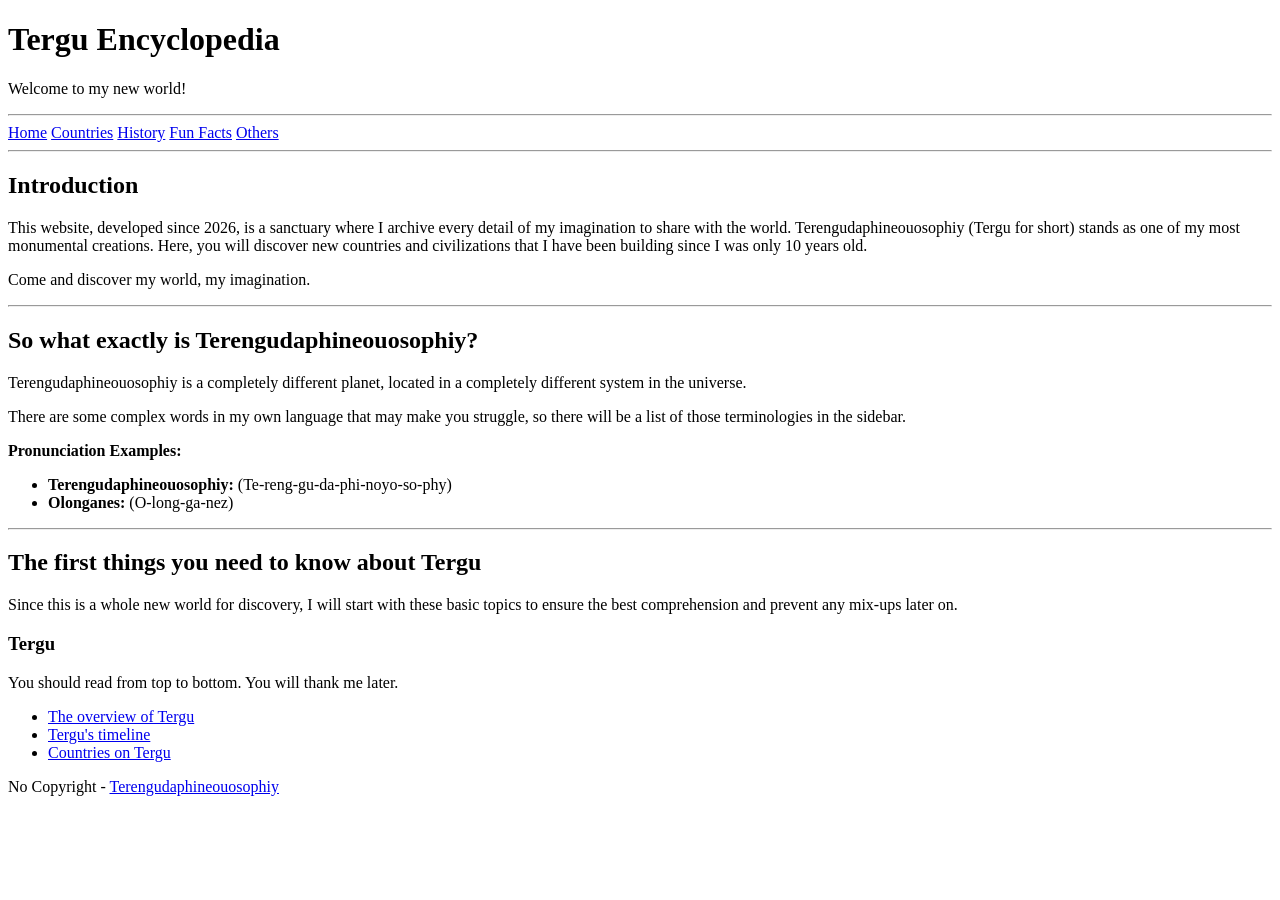
<file: index.html>
<!DOCTYPE html>
<html lang="en">
  <head>
    <meta charset="utf-8" />
    <meta name="viewport" content="width=device-width, initial-scale=1.0" />
    <title>Tergu Encyclopedia</title>
    <link rel="stylesheet" href="styles.css" />
    <meta name="description" content="Welcome to my world" />
     
    <meta property="og:title" content="Terengudaphineouosophiy" />
    <meta property="og:type" content="website" />
    <meta property="og:image" content="https://encrypted-tbn0.gstatic.com/images?q=tbn:ANd9GcSiU4len9NZ5LSXpSa-OzqMWePjxPGXbd6XBQ&s">
    <meta property="og:url" content="https://accaliamba061305.github.io/Terengudaphineouosophiy/">
  </head>
  <body>

    <header>
      <h1>Tergu Encyclopedia</h1>
      <p>Welcome to my new world!</p>
    </header>
    
    <hr>
    
    <nav class="banner">
      <a href="#">Home</a>
      <a href="#">Countries</a>
      <a href="#">History</a>
      <a href="#">Fun Facts</a>
      <a href="#">Others</a>
    </nav>

    <hr>

    <main>
      <section id="introduction">
        <h2>Introduction</h2>
        <p>This website, developed since 2026, is a sanctuary where I archive every detail of my imagination to share with the world. Terengudaphineouosophiy (Tergu for short) stands as one of my most monumental creations. Here, you will discover new countries and civilizations that I have been building since I was only 10 years old.</p>
        <p>Come and discover my world, my imagination.</p>
      </section>

      <hr> 
      
      <section id="concept">
        <h2>So what exactly is Terengudaphineouosophiy?</h2>
        <p>Terengudaphineouosophiy is a completely different planet, located in a completely different system in the universe.</p>
        <p>There are some complex words in my own language that may make you struggle, so there will be a list of those terminologies in the sidebar.</p>
        
        <p><strong>Pronunciation Examples:</strong></p>
        <ul>
          <li><strong>Terengudaphineouosophiy:</strong> (Te-reng-gu-da-phi-noyo-so-phy)</li>
          <li><strong>Olonganes:</strong> (O-long-ga-nez)</li>
        </ul>
      </section>

      <hr>

      <section id="explore">
        <h2>The first things you need to know about Tergu</h2>
        <p>Since this is a whole new world for discovery, I will start with these basic topics to ensure the best comprehension and prevent any mix-ups later on.</p>

        <h3>Tergu</h3>
        <p>You should read from top to bottom. You will thank me later.</p>

        <ul>
          <li><a href="./Tergu/overview.html">The overview of Tergu</a></li>
          <li><a href="./Tergu/timeline.html">Tergu's timeline</a></li>
          <li><a href="https://www.youtube.com/watch?v=dQw4w9WgXcQ">Countries on Tergu</a></li>
        </ul>
      </section>
    </main>

    <footer>
      <p>No Copyright - <a href="https://accaliamba061305.github.io/Terengudaphineouosophiy/">Terengudaphineouosophiy</a></p>
    </footer>

  </body>
</html>
</file>
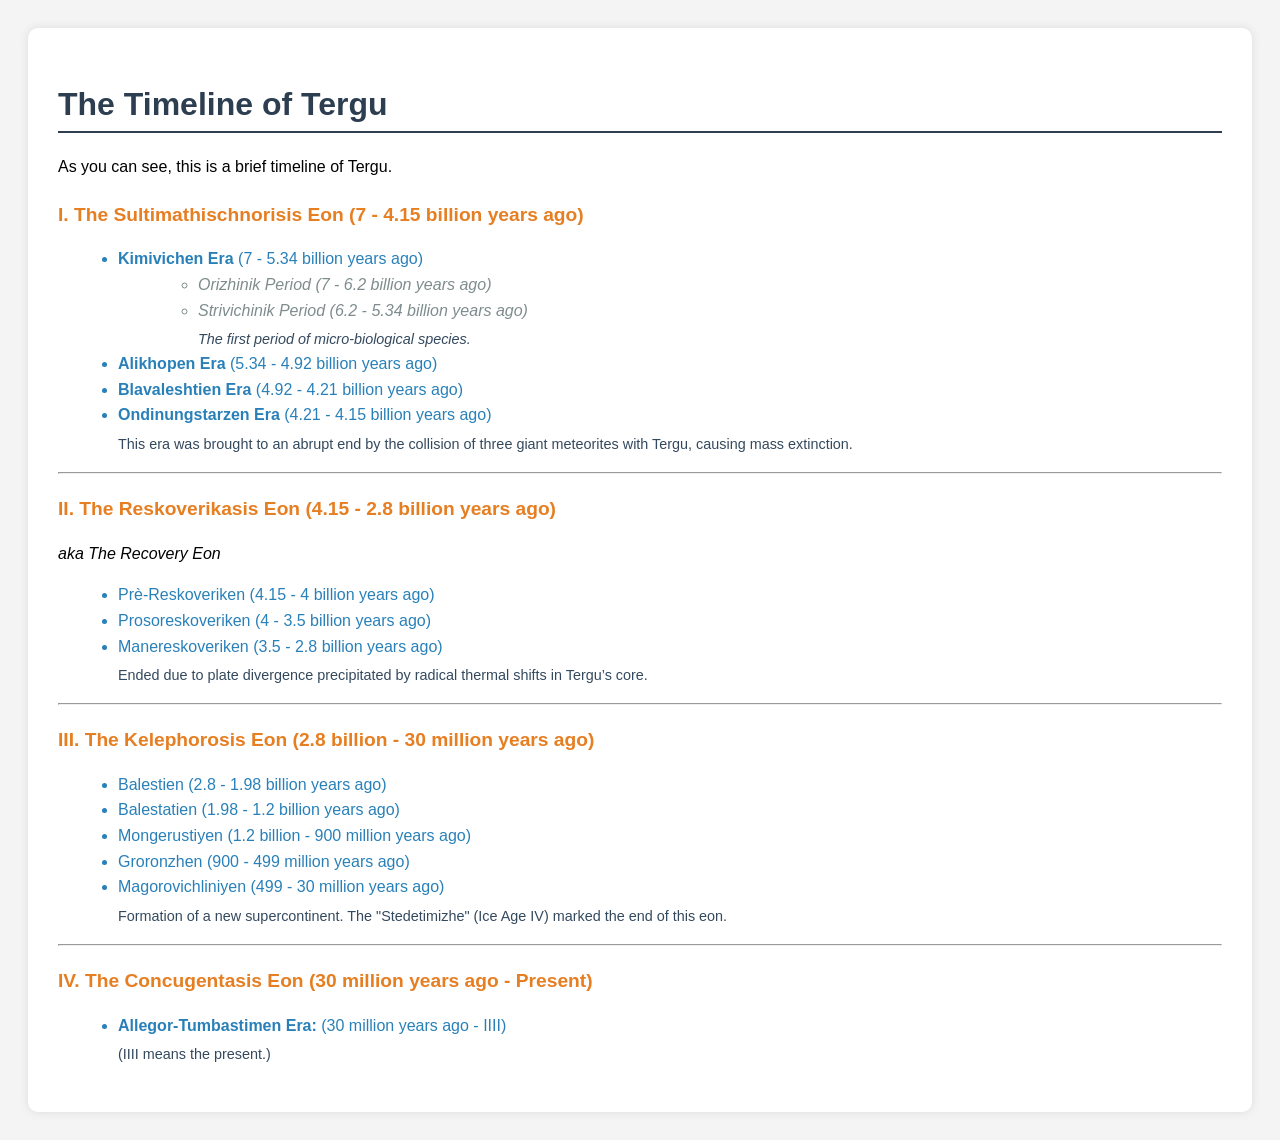
<file: Tergu/timeline.html>
<!DOCTYPE html>
<html lang="vi">
<head>
    <meta charset="UTF-8">
    <title>The Timeline of Tergu</title>
    <style>
        /* Mình thêm một chút CSS cơ bản để bạn thấy rõ cấu trúc nhé */
        body { font-family: sans-serif; line-height: 1.6; padding: 20px; background-color: #f4f4f4; }
        .timeline-container { background: white; padding: 30px; border-radius: 10px; box-shadow: 0 0 10px rgba(0,0,0,0.1); }
        h1 { color: #2c3e50; border-bottom: 2px solid #2c3e50; }
        .eon-title { color: #e67e22; font-weight: bold; font-size: 1.2em; margin-top: 20px; }
        .era-list { margin-left: 20px; color: #2980b9; }
        .period-list { margin-left: 40px; color: #7f8c8d; font-style: italic; }
        .description { font-size: 0.9em; color: #34495e; margin-top: 5px; display: block; }
    </style>
</head>
<body>

<div class="timeline-container">
    <h1>The Timeline of Tergu</h1>
    <p>As you can see, this is a brief timeline of Tergu.</p>

    <!-- 1. SULTIMATHISCHNORISIS EON -->
    <div class="eon-item">
        <div class="eon-title">I. The Sultimathischnorisis Eon (7 - 4.15 billion years ago)</div>
        <ul class="era-list">
            <li><strong>Kimivichen Era</strong> (7 - 5.34 billion years ago)
                <ul class="period-list">
                    <li>Orizhinik Period (7 - 6.2 billion years ago)</li>
                    <li>Strivichinik Period (6.2 - 5.34 billion years ago)
                        <span class="description">The first period of micro-biological species.</span>
                    </li>
                </ul>
            </li>
            <li><strong>Alikhopen Era</strong> (5.34 - 4.92 billion years ago)</li>
            <li><strong>Blavaleshtien Era</strong> (4.92 - 4.21 billion years ago)</li>
            <li><strong>Ondinungstarzen Era</strong> (4.21 - 4.15 billion years ago)
                <span class="description">This era was brought to an abrupt end by the collision of three giant meteorites with Tergu, causing mass extinction.</span>
            </li>
        </ul>
    </div>

    <hr>

    <!-- 2. RESKOVERIKASIS EON -->
    <div class="eon-item">
        <div class="eon-title">II. The Reskoverikasis Eon (4.15 - 2.8 billion years ago)</div>
        <p><em>aka The Recovery Eon</em></p>
        <ul class="era-list">
            <li>Prè-Reskoveriken (4.15 - 4 billion years ago)</li>
            <li>Prosoreskoveriken (4 - 3.5 billion years ago)</li>
            <li>Manereskoveriken (3.5 - 2.8 billion years ago)
                <span class="description">Ended due to plate divergence precipitated by radical thermal shifts in Tergu’s core.</span>
            </li>
        </ul>
    </div>

    <hr>

    <!-- 3. KELEPHOROSIS EON -->
    <div class="eon-item">
        <div class="eon-title">III. The Kelephorosis Eon (2.8 billion - 30 million years ago)</div>
        <ul class="era-list">
            <li>Balestien (2.8 - 1.98 billion years ago)</li>
            <li>Balestatien (1.98 - 1.2 billion years ago)</li>
            <li>Mongerustiyen (1.2 billion - 900 million years ago)</li>
            <li>Groronzhen (900 - 499 million years ago)</li>
            <li>Magorovichliniyen (499 - 30 million years ago)
                <span class="description">Formation of a new supercontinent. The "Stedetimizhe" (Ice Age IV) marked the end of this eon.</span>
            </li>
        </ul>
    </div>

    <hr>

    <!-- 4. CONCUGENTASIS EON -->
    <div class="eon-item">
        <div class="eon-title">IV. The Concugentasis Eon (30 million years ago - Present)</div>
        <ul class="era-list">
            <li><strong>Allegor-Tumbastimen Era:</strong> (30 million years ago - IIII) 
                <span class="description">(IIII means the present.)</span>
            </li>
        </ul>
    </div>
</div>

</body>
</html>
</file>
<file: styles.css>

</file>
